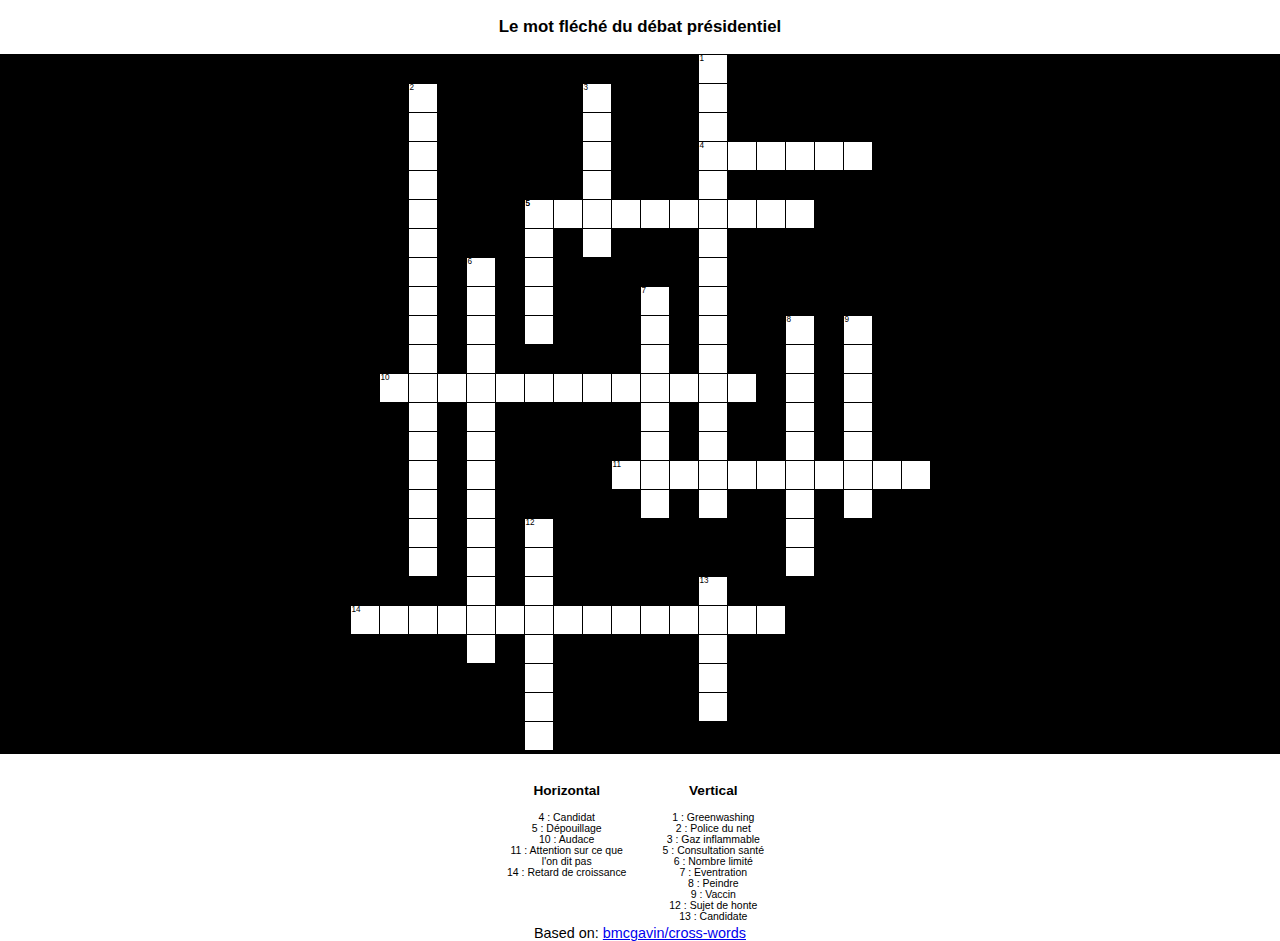
<file: index.html>
<!DOCTYPE html>
<html lang="en">
	<head>
		<title>
			Les mots fléchés des présidents
		</title>
		<link rel="stylesheet" type="text/css" href="cw.css"></link>
		<script type="text/javascript" src="jquery-1.11.0.min.js"></script>
		<script type="text/javascript" src="cw.js"></script>
		<!-- Global site tag (gtag.js) - Google Analytics -->
<script async src="https://www.googletagmanager.com/gtag/js?id=G-DCRGMG4ELN"></script>
<script>
  window.dataLayer = window.dataLayer || [];
  function gtag(){dataLayer.push(arguments);}
  gtag('js', new Date());

  gtag('config', 'G-DCRGMG4ELN');
</script>
	<script type="text/javascript">
	var intersections = {};
intersections["1-down-4"] = "4-across-1";
intersections["4-across-1"] = "1-down-4";
intersections["3-down-5"] = "5-across-3";
intersections["5-across-3"] = "3-down-5";
intersections["1-down-6"] = "5-across-7";
intersections["5-across-7"] = "1-down-6";
intersections["5-across-1"] = "5-down-1";
intersections["5-down-1"] = "5-across-1";
intersections["2-down-11"] = "10-across-2";
intersections["10-across-2"] = "2-down-11";
intersections["6-down-5"] = "10-across-4";
intersections["10-across-4"] = "6-down-5";
intersections["7-down-4"] = "10-across-10";
intersections["10-across-10"] = "7-down-4";
intersections["1-down-12"] = "10-across-12";
intersections["10-across-12"] = "1-down-12";
intersections["7-down-7"] = "11-across-2";
intersections["11-across-2"] = "7-down-7";
intersections["1-down-15"] = "11-across-4";
intersections["11-across-4"] = "1-down-15";
intersections["8-down-6"] = "11-across-7";
intersections["11-across-7"] = "8-down-6";
intersections["9-down-6"] = "11-across-9";
intersections["11-across-9"] = "9-down-6";
intersections["6-down-13"] = "14-across-5";
intersections["14-across-5"] = "6-down-13";
intersections["12-down-4"] = "14-across-7";
intersections["14-across-7"] = "12-down-4";
intersections["13-down-2"] = "14-across-13";
intersections["14-across-13"] = "13-down-2";

	var lengths = {};
lengths["1-down"] = 16;
lengths["2-down"] = 17;
lengths["3-down"] = 6;
lengths["4-across"] = 6;
lengths["5-across"] = 10;
lengths["5-down"] = 5;
lengths["6-down"] = 14;
lengths["7-down"] = 8;
lengths["8-down"] = 9;
lengths["9-down"] = 7;
lengths["10-across"] = 13;
lengths["11-across"] = 11;
lengths["12-down"] = 8;
lengths["13-down"] = 5;
lengths["14-across"] = 15;

	var solutions = {};
solutions["1-down"] = 'CLIMATOHYPOCRITE';
solutions["2-down"] = 'CYBERPATROUILLEUR';
solutions["3-down"] = 'GRISOU';
solutions["4-across"] = 'MACRON';
solutions["5-across"] = 'SPOLIATION';
solutions["5-down"] = 'SEGUR';
solutions["6-down"] = 'NUMERUSCLAUSUS';
solutions["7-down"] = 'HARAKIRI';
solutions["8-down"] = 'RIPOLINER';
solutions["9-down"] = 'SPUTNIK';
solutions["10-across"] = 'OUTRECUIDANCE';
solutions["11-across"] = 'PRETERITION';
solutions["12-down"] = 'OPPROBRE';
solutions["13-down"] = 'LEPEN';
solutions["14-across"] = 'RABOUGRISSEMENT';

	var words_in_clue = {};
words_in_clue["1-down"] = ['1-down'];
words_in_clue["2-down"] = ['2-down'];
words_in_clue["3-down"] = ['3-down'];
words_in_clue["4-across"] = ['4-across'];
words_in_clue["5-across"] = ['5-across'];
words_in_clue["5-down"] = ['5-down'];
words_in_clue["6-down"] = ['6-down'];
words_in_clue["7-down"] = ['7-down'];
words_in_clue["8-down"] = ['8-down'];
words_in_clue["9-down"] = ['9-down'];
words_in_clue["10-across"] = ['10-across'];
words_in_clue["11-across"] = ['11-across'];
words_in_clue["12-down"] = ['12-down'];
words_in_clue["13-down"] = ['13-down'];
words_in_clue["14-across"] = ['14-across'];

	$().ready(function() {
		$("input").keyup(inputBind);
		CrosswordData.active_letter = "";
		CrosswordData.active_word = "";
		CrosswordData.LEFT = 37;
		CrosswordData.RIGHT = 39;
		CrosswordData.UP = 38;
		CrosswordData.DOWN = 40;
		$("div#panel").css("width", document.width - 29 - 580);
		$('input[class*="end"]').each(function(id, element) {
			if (intersections[element.id]) {
				tmp = element.id.split('-');
				$('input#'+intersections[element.id]).addClass('end-'+tmp[1]);
			}
		});
	});
	</script>

	</head>
	<body>
	    <div><h3>Le mot fléché du débat présidentiel</h3></div>
		<div id="padding">
			<div style="background-color: #000"><div id="crossword" class="grid" style="width: 580px; height:696px;">
	<span style="top:0px; left:348px;" class="indicator">1</span>
	<div class="word" id="1-down" style="top: 0px; left:348px; height:464px; width:29px;">
			<input maxlength="1" type="text" id="1-down-1" class="active" style="top:0px; left:0px;" onfocus="highlightWord('1-down', '1');"></input>
		<input maxlength="1" type="text" id="1-down-2" class="active" style="top:29px; left:0px;" onfocus="highlightWord('1-down', '2');"></input>
		<input maxlength="1" type="text" id="1-down-3" class="active" style="top:58px; left:0px;" onfocus="highlightWord('1-down', '3');"></input>
		<input maxlength="1" type="text" id="1-down-4" class="active" style="top:87px; left:0px;" onfocus="highlightWord('1-down', '4');"></input>
		<input maxlength="1" type="text" id="1-down-5" class="active" style="top:116px; left:0px;" onfocus="highlightWord('1-down', '5');"></input>
		<input maxlength="1" type="text" id="1-down-6" class="active" style="top:145px; left:0px;" onfocus="highlightWord('1-down', '6');"></input>
		<input maxlength="1" type="text" id="1-down-7" class="active" style="top:174px; left:0px;" onfocus="highlightWord('1-down', '7');"></input>
		<input maxlength="1" type="text" id="1-down-8" class="active" style="top:203px; left:0px;" onfocus="highlightWord('1-down', '8');"></input>
		<input maxlength="1" type="text" id="1-down-9" class="active" style="top:232px; left:0px;" onfocus="highlightWord('1-down', '9');"></input>
		<input maxlength="1" type="text" id="1-down-10" class="active" style="top:261px; left:0px;" onfocus="highlightWord('1-down', '10');"></input>
		<input maxlength="1" type="text" id="1-down-11" class="active" style="top:290px; left:0px;" onfocus="highlightWord('1-down', '11');"></input>
		<input maxlength="1" type="text" id="1-down-12" class="active" style="top:319px; left:0px;" onfocus="highlightWord('1-down', '12');"></input>
		<input maxlength="1" type="text" id="1-down-13" class="active" style="top:348px; left:0px;" onfocus="highlightWord('1-down', '13');"></input>
		<input maxlength="1" type="text" id="1-down-14" class="active" style="top:377px; left:0px;" onfocus="highlightWord('1-down', '14');"></input>
		<input maxlength="1" type="text" id="1-down-15" class="active" style="top:406px; left:0px;" onfocus="highlightWord('1-down', '15');"></input>
		<input maxlength="1" type="text" id="1-down-16" class="active" style="top:435px; left:0px;" onfocus="highlightWord('1-down', '16');"></input>
	</div>
	<span style="top:29px; left:58px;" class="indicator">2</span>
	<div class="word" id="2-down" style="top: 29px; left:58px; height:493px; width:29px;">
			<input maxlength="1" type="text" id="2-down-1" class="active" style="top:0px; left:0px;" onfocus="highlightWord('2-down', '1');"></input>
		<input maxlength="1" type="text" id="2-down-2" class="active" style="top:29px; left:0px;" onfocus="highlightWord('2-down', '2');"></input>
		<input maxlength="1" type="text" id="2-down-3" class="active" style="top:58px; left:0px;" onfocus="highlightWord('2-down', '3');"></input>
		<input maxlength="1" type="text" id="2-down-4" class="active" style="top:87px; left:0px;" onfocus="highlightWord('2-down', '4');"></input>
		<input maxlength="1" type="text" id="2-down-5" class="active" style="top:116px; left:0px;" onfocus="highlightWord('2-down', '5');"></input>
		<input maxlength="1" type="text" id="2-down-6" class="active" style="top:145px; left:0px;" onfocus="highlightWord('2-down', '6');"></input>
		<input maxlength="1" type="text" id="2-down-7" class="active" style="top:174px; left:0px;" onfocus="highlightWord('2-down', '7');"></input>
		<input maxlength="1" type="text" id="2-down-8" class="active" style="top:203px; left:0px;" onfocus="highlightWord('2-down', '8');"></input>
		<input maxlength="1" type="text" id="2-down-9" class="active" style="top:232px; left:0px;" onfocus="highlightWord('2-down', '9');"></input>
		<input maxlength="1" type="text" id="2-down-10" class="active" style="top:261px; left:0px;" onfocus="highlightWord('2-down', '10');"></input>
		<input maxlength="1" type="text" id="2-down-11" class="active" style="top:290px; left:0px;" onfocus="highlightWord('2-down', '11');"></input>
		<input maxlength="1" type="text" id="2-down-12" class="active" style="top:319px; left:0px;" onfocus="highlightWord('2-down', '12');"></input>
		<input maxlength="1" type="text" id="2-down-13" class="active" style="top:348px; left:0px;" onfocus="highlightWord('2-down', '13');"></input>
		<input maxlength="1" type="text" id="2-down-14" class="active" style="top:377px; left:0px;" onfocus="highlightWord('2-down', '14');"></input>
		<input maxlength="1" type="text" id="2-down-15" class="active" style="top:406px; left:0px;" onfocus="highlightWord('2-down', '15');"></input>
		<input maxlength="1" type="text" id="2-down-16" class="active" style="top:435px; left:0px;" onfocus="highlightWord('2-down', '16');"></input>
		<input maxlength="1" type="text" id="2-down-17" class="active" style="top:464px; left:0px;" onfocus="highlightWord('2-down', '17');"></input>
	</div>
	<span style="top:29px; left:232px;" class="indicator">3</span>
	<div class="word" id="3-down" style="top: 29px; left:232px; height:174px; width:29px;">
			<input maxlength="1" type="text" id="3-down-1" class="active" style="top:0px; left:0px;" onfocus="highlightWord('3-down', '1');"></input>
		<input maxlength="1" type="text" id="3-down-2" class="active" style="top:29px; left:0px;" onfocus="highlightWord('3-down', '2');"></input>
		<input maxlength="1" type="text" id="3-down-3" class="active" style="top:58px; left:0px;" onfocus="highlightWord('3-down', '3');"></input>
		<input maxlength="1" type="text" id="3-down-4" class="active" style="top:87px; left:0px;" onfocus="highlightWord('3-down', '4');"></input>
		<input maxlength="1" type="text" id="3-down-5" class="active" style="top:116px; left:0px;" onfocus="highlightWord('3-down', '5');"></input>
		<input maxlength="1" type="text" id="3-down-6" class="active" style="top:145px; left:0px;" onfocus="highlightWord('3-down', '6');"></input>
	</div>
	<span style="top:87px; left:348px;" class="indicator">4</span>
	<div class="word" id="4-across" style="top: 87px; left:348px; height:29px; width:174px;">
			<input maxlength="1" type="text" id="4-across-1" class="active" style="top:0px; left:0px;" onfocus="highlightWord('4-across', '1');"></input>
		<input maxlength="1" type="text" id="4-across-2" class="active" style="top:0px; left:29px;" onfocus="highlightWord('4-across', '2');"></input>
		<input maxlength="1" type="text" id="4-across-3" class="active" style="top:0px; left:58px;" onfocus="highlightWord('4-across', '3');"></input>
		<input maxlength="1" type="text" id="4-across-4" class="active" style="top:0px; left:87px;" onfocus="highlightWord('4-across', '4');"></input>
		<input maxlength="1" type="text" id="4-across-5" class="active" style="top:0px; left:116px;" onfocus="highlightWord('4-across', '5');"></input>
		<input maxlength="1" type="text" id="4-across-6" class="active" style="top:0px; left:145px;" onfocus="highlightWord('4-across', '6');"></input>
	</div>
	<span style="top:145px; left:174px;" class="indicator">5</span>
	<div class="word" id="5-across" style="top: 145px; left:174px; height:29px; width:290px;">
			<input maxlength="1" type="text" id="5-across-1" class="active" style="top:0px; left:0px;" onfocus="highlightWord('5-across', '1');"></input>
		<input maxlength="1" type="text" id="5-across-2" class="active" style="top:0px; left:29px;" onfocus="highlightWord('5-across', '2');"></input>
		<input maxlength="1" type="text" id="5-across-3" class="active" style="top:0px; left:58px;" onfocus="highlightWord('5-across', '3');"></input>
		<input maxlength="1" type="text" id="5-across-4" class="active" style="top:0px; left:87px;" onfocus="highlightWord('5-across', '4');"></input>
		<input maxlength="1" type="text" id="5-across-5" class="active" style="top:0px; left:116px;" onfocus="highlightWord('5-across', '5');"></input>
		<input maxlength="1" type="text" id="5-across-6" class="active" style="top:0px; left:145px;" onfocus="highlightWord('5-across', '6');"></input>
		<input maxlength="1" type="text" id="5-across-7" class="active" style="top:0px; left:174px;" onfocus="highlightWord('5-across', '7');"></input>
		<input maxlength="1" type="text" id="5-across-8" class="active" style="top:0px; left:203px;" onfocus="highlightWord('5-across', '8');"></input>
		<input maxlength="1" type="text" id="5-across-9" class="active" style="top:0px; left:232px;" onfocus="highlightWord('5-across', '9');"></input>
		<input maxlength="1" type="text" id="5-across-10" class="active" style="top:0px; left:261px;" onfocus="highlightWord('5-across', '10');"></input>
	</div>
	<span style="top:145px; left:174px;" class="indicator">5</span>
	<div class="word" id="5-down" style="top: 145px; left:174px; height:145px; width:29px;">
			<input maxlength="1" type="text" id="5-down-1" class="active" style="top:0px; left:0px;" onfocus="highlightWord('5-down', '1');"></input>
		<input maxlength="1" type="text" id="5-down-2" class="active" style="top:29px; left:0px;" onfocus="highlightWord('5-down', '2');"></input>
		<input maxlength="1" type="text" id="5-down-3" class="active" style="top:58px; left:0px;" onfocus="highlightWord('5-down', '3');"></input>
		<input maxlength="1" type="text" id="5-down-4" class="active" style="top:87px; left:0px;" onfocus="highlightWord('5-down', '4');"></input>
		<input maxlength="1" type="text" id="5-down-5" class="active" style="top:116px; left:0px;" onfocus="highlightWord('5-down', '5');"></input>
	</div>
	<span style="top:203px; left:116px;" class="indicator">6</span>
	<div class="word" id="6-down" style="top: 203px; left:116px; height:406px; width:29px;">
			<input maxlength="1" type="text" id="6-down-1" class="active" style="top:0px; left:0px;" onfocus="highlightWord('6-down', '1');"></input>
		<input maxlength="1" type="text" id="6-down-2" class="active" style="top:29px; left:0px;" onfocus="highlightWord('6-down', '2');"></input>
		<input maxlength="1" type="text" id="6-down-3" class="active" style="top:58px; left:0px;" onfocus="highlightWord('6-down', '3');"></input>
		<input maxlength="1" type="text" id="6-down-4" class="active" style="top:87px; left:0px;" onfocus="highlightWord('6-down', '4');"></input>
		<input maxlength="1" type="text" id="6-down-5" class="active" style="top:116px; left:0px;" onfocus="highlightWord('6-down', '5');"></input>
		<input maxlength="1" type="text" id="6-down-6" class="active" style="top:145px; left:0px;" onfocus="highlightWord('6-down', '6');"></input>
		<input maxlength="1" type="text" id="6-down-7" class="active" style="top:174px; left:0px;" onfocus="highlightWord('6-down', '7');"></input>
		<input maxlength="1" type="text" id="6-down-8" class="active" style="top:203px; left:0px;" onfocus="highlightWord('6-down', '8');"></input>
		<input maxlength="1" type="text" id="6-down-9" class="active" style="top:232px; left:0px;" onfocus="highlightWord('6-down', '9');"></input>
		<input maxlength="1" type="text" id="6-down-10" class="active" style="top:261px; left:0px;" onfocus="highlightWord('6-down', '10');"></input>
		<input maxlength="1" type="text" id="6-down-11" class="active" style="top:290px; left:0px;" onfocus="highlightWord('6-down', '11');"></input>
		<input maxlength="1" type="text" id="6-down-12" class="active" style="top:319px; left:0px;" onfocus="highlightWord('6-down', '12');"></input>
		<input maxlength="1" type="text" id="6-down-13" class="active" style="top:348px; left:0px;" onfocus="highlightWord('6-down', '13');"></input>
		<input maxlength="1" type="text" id="6-down-14" class="active" style="top:377px; left:0px;" onfocus="highlightWord('6-down', '14');"></input>
	</div>
	<span style="top:232px; left:290px;" class="indicator">7</span>
	<div class="word" id="7-down" style="top: 232px; left:290px; height:232px; width:29px;">
			<input maxlength="1" type="text" id="7-down-1" class="active" style="top:0px; left:0px;" onfocus="highlightWord('7-down', '1');"></input>
		<input maxlength="1" type="text" id="7-down-2" class="active" style="top:29px; left:0px;" onfocus="highlightWord('7-down', '2');"></input>
		<input maxlength="1" type="text" id="7-down-3" class="active" style="top:58px; left:0px;" onfocus="highlightWord('7-down', '3');"></input>
		<input maxlength="1" type="text" id="7-down-4" class="active" style="top:87px; left:0px;" onfocus="highlightWord('7-down', '4');"></input>
		<input maxlength="1" type="text" id="7-down-5" class="active" style="top:116px; left:0px;" onfocus="highlightWord('7-down', '5');"></input>
		<input maxlength="1" type="text" id="7-down-6" class="active" style="top:145px; left:0px;" onfocus="highlightWord('7-down', '6');"></input>
		<input maxlength="1" type="text" id="7-down-7" class="active" style="top:174px; left:0px;" onfocus="highlightWord('7-down', '7');"></input>
		<input maxlength="1" type="text" id="7-down-8" class="active" style="top:203px; left:0px;" onfocus="highlightWord('7-down', '8');"></input>
	</div>
	<span style="top:261px; left:435px;" class="indicator">8</span>
	<div class="word" id="8-down" style="top: 261px; left:435px; height:261px; width:29px;">
			<input maxlength="1" type="text" id="8-down-1" class="active" style="top:0px; left:0px;" onfocus="highlightWord('8-down', '1');"></input>
		<input maxlength="1" type="text" id="8-down-2" class="active" style="top:29px; left:0px;" onfocus="highlightWord('8-down', '2');"></input>
		<input maxlength="1" type="text" id="8-down-3" class="active" style="top:58px; left:0px;" onfocus="highlightWord('8-down', '3');"></input>
		<input maxlength="1" type="text" id="8-down-4" class="active" style="top:87px; left:0px;" onfocus="highlightWord('8-down', '4');"></input>
		<input maxlength="1" type="text" id="8-down-5" class="active" style="top:116px; left:0px;" onfocus="highlightWord('8-down', '5');"></input>
		<input maxlength="1" type="text" id="8-down-6" class="active" style="top:145px; left:0px;" onfocus="highlightWord('8-down', '6');"></input>
		<input maxlength="1" type="text" id="8-down-7" class="active" style="top:174px; left:0px;" onfocus="highlightWord('8-down', '7');"></input>
		<input maxlength="1" type="text" id="8-down-8" class="active" style="top:203px; left:0px;" onfocus="highlightWord('8-down', '8');"></input>
		<input maxlength="1" type="text" id="8-down-9" class="active" style="top:232px; left:0px;" onfocus="highlightWord('8-down', '9');"></input>
	</div>
	<span style="top:261px; left:493px;" class="indicator">9</span>
	<div class="word" id="9-down" style="top: 261px; left:493px; height:203px; width:29px;">
			<input maxlength="1" type="text" id="9-down-1" class="active" style="top:0px; left:0px;" onfocus="highlightWord('9-down', '1');"></input>
		<input maxlength="1" type="text" id="9-down-2" class="active" style="top:29px; left:0px;" onfocus="highlightWord('9-down', '2');"></input>
		<input maxlength="1" type="text" id="9-down-3" class="active" style="top:58px; left:0px;" onfocus="highlightWord('9-down', '3');"></input>
		<input maxlength="1" type="text" id="9-down-4" class="active" style="top:87px; left:0px;" onfocus="highlightWord('9-down', '4');"></input>
		<input maxlength="1" type="text" id="9-down-5" class="active" style="top:116px; left:0px;" onfocus="highlightWord('9-down', '5');"></input>
		<input maxlength="1" type="text" id="9-down-6" class="active" style="top:145px; left:0px;" onfocus="highlightWord('9-down', '6');"></input>
		<input maxlength="1" type="text" id="9-down-7" class="active" style="top:174px; left:0px;" onfocus="highlightWord('9-down', '7');"></input>
	</div>
	<span style="top:319px; left:29px;" class="indicator">10</span>
	<div class="word" id="10-across" style="top: 319px; left:29px; height:29px; width:377px;">
			<input maxlength="1" type="text" id="10-across-1" class="active" style="top:0px; left:0px;" onfocus="highlightWord('10-across', '1');"></input>
		<input maxlength="1" type="text" id="10-across-2" class="active" style="top:0px; left:29px;" onfocus="highlightWord('10-across', '2');"></input>
		<input maxlength="1" type="text" id="10-across-3" class="active" style="top:0px; left:58px;" onfocus="highlightWord('10-across', '3');"></input>
		<input maxlength="1" type="text" id="10-across-4" class="active" style="top:0px; left:87px;" onfocus="highlightWord('10-across', '4');"></input>
		<input maxlength="1" type="text" id="10-across-5" class="active" style="top:0px; left:116px;" onfocus="highlightWord('10-across', '5');"></input>
		<input maxlength="1" type="text" id="10-across-6" class="active" style="top:0px; left:145px;" onfocus="highlightWord('10-across', '6');"></input>
		<input maxlength="1" type="text" id="10-across-7" class="active" style="top:0px; left:174px;" onfocus="highlightWord('10-across', '7');"></input>
		<input maxlength="1" type="text" id="10-across-8" class="active" style="top:0px; left:203px;" onfocus="highlightWord('10-across', '8');"></input>
		<input maxlength="1" type="text" id="10-across-9" class="active" style="top:0px; left:232px;" onfocus="highlightWord('10-across', '9');"></input>
		<input maxlength="1" type="text" id="10-across-10" class="active" style="top:0px; left:261px;" onfocus="highlightWord('10-across', '10');"></input>
		<input maxlength="1" type="text" id="10-across-11" class="active" style="top:0px; left:290px;" onfocus="highlightWord('10-across', '11');"></input>
		<input maxlength="1" type="text" id="10-across-12" class="active" style="top:0px; left:319px;" onfocus="highlightWord('10-across', '12');"></input>
		<input maxlength="1" type="text" id="10-across-13" class="active" style="top:0px; left:348px;" onfocus="highlightWord('10-across', '13');"></input>
	</div>
	<span style="top:406px; left:261px;" class="indicator">11</span>
	<div class="word" id="11-across" style="top: 406px; left:261px; height:29px; width:319px;">
			<input maxlength="1" type="text" id="11-across-1" class="active" style="top:0px; left:0px;" onfocus="highlightWord('11-across', '1');"></input>
		<input maxlength="1" type="text" id="11-across-2" class="active" style="top:0px; left:29px;" onfocus="highlightWord('11-across', '2');"></input>
		<input maxlength="1" type="text" id="11-across-3" class="active" style="top:0px; left:58px;" onfocus="highlightWord('11-across', '3');"></input>
		<input maxlength="1" type="text" id="11-across-4" class="active" style="top:0px; left:87px;" onfocus="highlightWord('11-across', '4');"></input>
		<input maxlength="1" type="text" id="11-across-5" class="active" style="top:0px; left:116px;" onfocus="highlightWord('11-across', '5');"></input>
		<input maxlength="1" type="text" id="11-across-6" class="active" style="top:0px; left:145px;" onfocus="highlightWord('11-across', '6');"></input>
		<input maxlength="1" type="text" id="11-across-7" class="active" style="top:0px; left:174px;" onfocus="highlightWord('11-across', '7');"></input>
		<input maxlength="1" type="text" id="11-across-8" class="active" style="top:0px; left:203px;" onfocus="highlightWord('11-across', '8');"></input>
		<input maxlength="1" type="text" id="11-across-9" class="active" style="top:0px; left:232px;" onfocus="highlightWord('11-across', '9');"></input>
		<input maxlength="1" type="text" id="11-across-10" class="active" style="top:0px; left:261px;" onfocus="highlightWord('11-across', '10');"></input>
		<input maxlength="1" type="text" id="11-across-11" class="active" style="top:0px; left:290px;" onfocus="highlightWord('11-across', '11');"></input>
	</div>
	<span style="top:464px; left:174px;" class="indicator">12</span>
	<div class="word" id="12-down" style="top: 464px; left:174px; height:232px; width:29px;">
			<input maxlength="1" type="text" id="12-down-1" class="active" style="top:0px; left:0px;" onfocus="highlightWord('12-down', '1');"></input>
		<input maxlength="1" type="text" id="12-down-2" class="active" style="top:29px; left:0px;" onfocus="highlightWord('12-down', '2');"></input>
		<input maxlength="1" type="text" id="12-down-3" class="active" style="top:58px; left:0px;" onfocus="highlightWord('12-down', '3');"></input>
		<input maxlength="1" type="text" id="12-down-4" class="active" style="top:87px; left:0px;" onfocus="highlightWord('12-down', '4');"></input>
		<input maxlength="1" type="text" id="12-down-5" class="active" style="top:116px; left:0px;" onfocus="highlightWord('12-down', '5');"></input>
		<input maxlength="1" type="text" id="12-down-6" class="active" style="top:145px; left:0px;" onfocus="highlightWord('12-down', '6');"></input>
		<input maxlength="1" type="text" id="12-down-7" class="active" style="top:174px; left:0px;" onfocus="highlightWord('12-down', '7');"></input>
		<input maxlength="1" type="text" id="12-down-8" class="active" style="top:203px; left:0px;" onfocus="highlightWord('12-down', '8');"></input>
	</div>
	<span style="top:522px; left:348px;" class="indicator">13</span>
	<div class="word" id="13-down" style="top: 522px; left:348px; height:145px; width:29px;">
			<input maxlength="1" type="text" id="13-down-1" class="active" style="top:0px; left:0px;" onfocus="highlightWord('13-down', '1');"></input>
		<input maxlength="1" type="text" id="13-down-2" class="active" style="top:29px; left:0px;" onfocus="highlightWord('13-down', '2');"></input>
		<input maxlength="1" type="text" id="13-down-3" class="active" style="top:58px; left:0px;" onfocus="highlightWord('13-down', '3');"></input>
		<input maxlength="1" type="text" id="13-down-4" class="active" style="top:87px; left:0px;" onfocus="highlightWord('13-down', '4');"></input>
		<input maxlength="1" type="text" id="13-down-5" class="active" style="top:116px; left:0px;" onfocus="highlightWord('13-down', '5');"></input>
	</div>
	<span style="top:551px; left:0px;" class="indicator">14</span>
	<div class="word" id="14-across" style="top: 551px; left:0px; height:29px; width:435px;">
			<input maxlength="1" type="text" id="14-across-1" class="active" style="top:0px; left:0px;" onfocus="highlightWord('14-across', '1');"></input>
		<input maxlength="1" type="text" id="14-across-2" class="active" style="top:0px; left:29px;" onfocus="highlightWord('14-across', '2');"></input>
		<input maxlength="1" type="text" id="14-across-3" class="active" style="top:0px; left:58px;" onfocus="highlightWord('14-across', '3');"></input>
		<input maxlength="1" type="text" id="14-across-4" class="active" style="top:0px; left:87px;" onfocus="highlightWord('14-across', '4');"></input>
		<input maxlength="1" type="text" id="14-across-5" class="active" style="top:0px; left:116px;" onfocus="highlightWord('14-across', '5');"></input>
		<input maxlength="1" type="text" id="14-across-6" class="active" style="top:0px; left:145px;" onfocus="highlightWord('14-across', '6');"></input>
		<input maxlength="1" type="text" id="14-across-7" class="active" style="top:0px; left:174px;" onfocus="highlightWord('14-across', '7');"></input>
		<input maxlength="1" type="text" id="14-across-8" class="active" style="top:0px; left:203px;" onfocus="highlightWord('14-across', '8');"></input>
		<input maxlength="1" type="text" id="14-across-9" class="active" style="top:0px; left:232px;" onfocus="highlightWord('14-across', '9');"></input>
		<input maxlength="1" type="text" id="14-across-10" class="active" style="top:0px; left:261px;" onfocus="highlightWord('14-across', '10');"></input>
		<input maxlength="1" type="text" id="14-across-11" class="active" style="top:0px; left:290px;" onfocus="highlightWord('14-across', '11');"></input>
		<input maxlength="1" type="text" id="14-across-12" class="active" style="top:0px; left:319px;" onfocus="highlightWord('14-across', '12');"></input>
		<input maxlength="1" type="text" id="14-across-13" class="active" style="top:0px; left:348px;" onfocus="highlightWord('14-across', '13');"></input>
		<input maxlength="1" type="text" id="14-across-14" class="active" style="top:0px; left:377px;" onfocus="highlightWord('14-across', '14');"></input>
		<input maxlength="1" type="text" id="14-across-15" class="active" style="top:0px; left:406px;" onfocus="highlightWord('14-across', '15');"></input>
	</div>

			</div></div>
			<br />
			<div id="information" class="bottom">
				<div id="across">
					<h3>Horizontal</h3>
	<div id="4-across-clue" class="clue" onClick="highlightWord('4-across');">
		4 : Candidat
	</div>
	<div id="5-across-clue" class="clue" onClick="highlightWord('5-across');">
		5 : Dépouillage
	</div>
	<div id="10-across-clue" class="clue" onClick="highlightWord('10-across');">
		10 : Audace
	</div>
	<div id="11-across-clue" class="clue" onClick="highlightWord('11-across');">
		11 : Attention sur ce que l'on dit pas
	</div>
	<div id="14-across-clue" class="clue" onClick="highlightWord('14-across');">
		14 : Retard de croissance
	</div>

				</div>
				<div id="down">
					<h3>Vertical</h3>
	<div id="1-down-clue" class="clue" onClick="highlightWord('1-down');">
		1 : Greenwashing
	</div>
	<div id="2-down-clue" class="clue" onClick="highlightWord('2-down');">
		2 : Police du net
	</div>
	<div id="3-down-clue" class="clue" onClick="highlightWord('3-down');">
		3 : Gaz inflammable
	</div>
	<div id="5-down-clue" class="clue" onClick="highlightWord('5-down');">
		5 : Consultation santé
	</div>
	<div id="6-down-clue" class="clue" onClick="highlightWord('6-down');">
		6 : Nombre limité
	</div>
	<div id="7-down-clue" class="clue" onClick="highlightWord('7-down');">
		7 : Eventration
	</div>
	<div id="8-down-clue" class="clue" onClick="highlightWord('8-down');">
		8 : Peindre
	</div>
	<div id="9-down-clue" class="clue" onClick="highlightWord('9-down');">
		9 : Vaccin
	</div>
	<div id="12-down-clue" class="clue" onClick="highlightWord('12-down');">
		12 : Sujet de honte
	</div>
	<div id="13-down-clue" class="clue" onClick="highlightWord('13-down');">
		13 : Candidate
	</div>

				</div>
			</div>
		</div>
		<div>
			Based on: <a href="https://github.com/bmcgavin/cross-words">bmcgavin/cross-words</a>
		</div>
	</body>
</html>
</file>
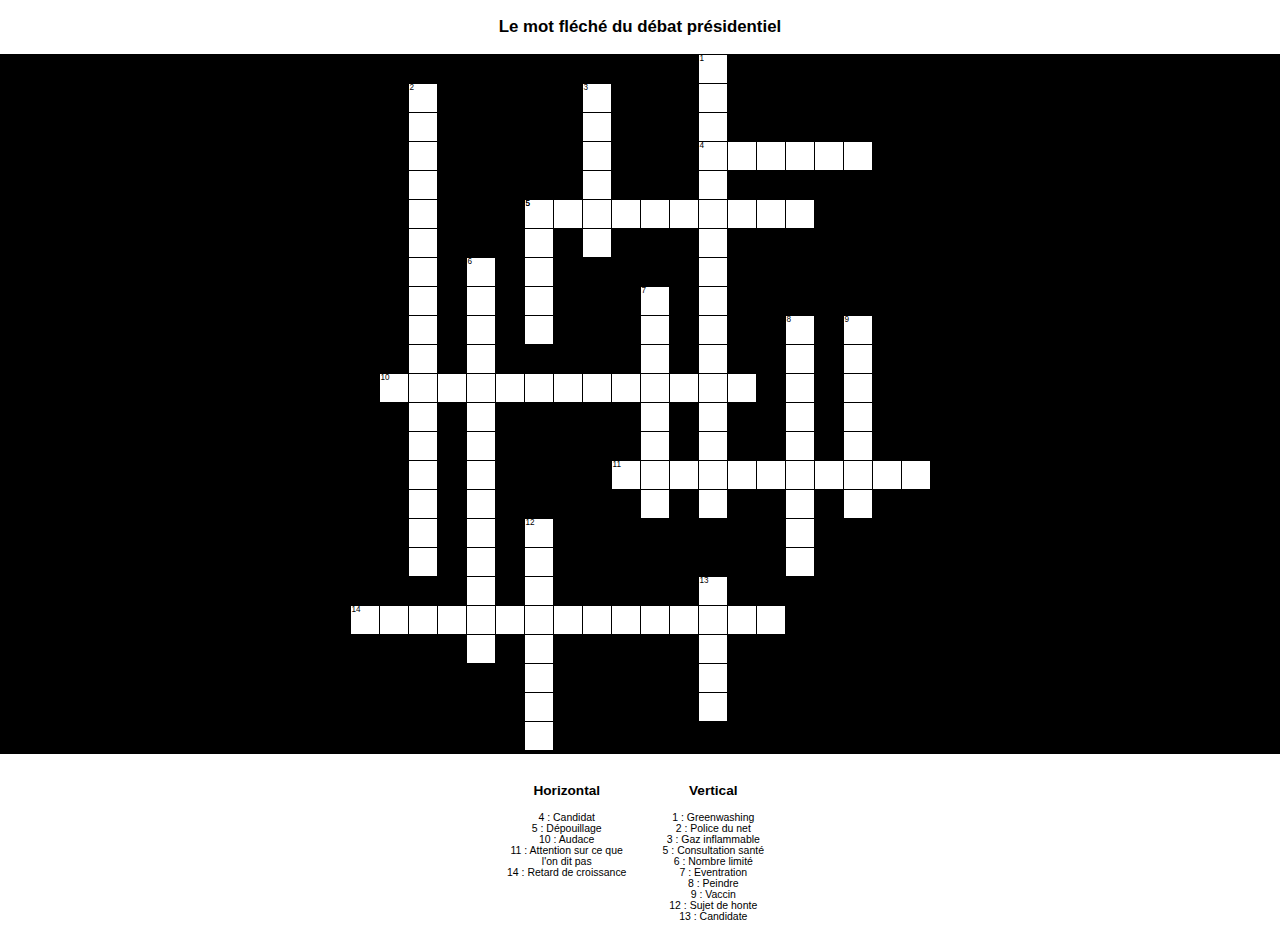
<file: debat_pres.html>
<!DOCTYPE html>
<html lang="en">
	<head>
		<title>
			Les mots fléchés des présidents
		</title>
		<link rel="stylesheet" type="text/css" href="cw.css"></link>
		<script type="text/javascript" src="jquery-1.11.0.min.js"></script>
		<script type="text/javascript" src="cw.js"></script>
	<script type="text/javascript">
	var intersections = {};
intersections["1-down-4"] = "4-across-1";
intersections["4-across-1"] = "1-down-4";
intersections["3-down-5"] = "5-across-3";
intersections["5-across-3"] = "3-down-5";
intersections["1-down-6"] = "5-across-7";
intersections["5-across-7"] = "1-down-6";
intersections["5-across-1"] = "5-down-1";
intersections["5-down-1"] = "5-across-1";
intersections["2-down-11"] = "10-across-2";
intersections["10-across-2"] = "2-down-11";
intersections["6-down-5"] = "10-across-4";
intersections["10-across-4"] = "6-down-5";
intersections["7-down-4"] = "10-across-10";
intersections["10-across-10"] = "7-down-4";
intersections["1-down-12"] = "10-across-12";
intersections["10-across-12"] = "1-down-12";
intersections["7-down-7"] = "11-across-2";
intersections["11-across-2"] = "7-down-7";
intersections["1-down-15"] = "11-across-4";
intersections["11-across-4"] = "1-down-15";
intersections["8-down-6"] = "11-across-7";
intersections["11-across-7"] = "8-down-6";
intersections["9-down-6"] = "11-across-9";
intersections["11-across-9"] = "9-down-6";
intersections["6-down-13"] = "14-across-5";
intersections["14-across-5"] = "6-down-13";
intersections["12-down-4"] = "14-across-7";
intersections["14-across-7"] = "12-down-4";
intersections["13-down-2"] = "14-across-13";
intersections["14-across-13"] = "13-down-2";

	var lengths = {};
lengths["1-down"] = 16;
lengths["2-down"] = 17;
lengths["3-down"] = 6;
lengths["4-across"] = 6;
lengths["5-across"] = 10;
lengths["5-down"] = 5;
lengths["6-down"] = 14;
lengths["7-down"] = 8;
lengths["8-down"] = 9;
lengths["9-down"] = 7;
lengths["10-across"] = 13;
lengths["11-across"] = 11;
lengths["12-down"] = 8;
lengths["13-down"] = 5;
lengths["14-across"] = 15;

	var solutions = {};
solutions["1-down"] = 'CLIMATOHYPOCRITE';
solutions["2-down"] = 'CYBERPATROUILLEUR';
solutions["3-down"] = 'GRISOU';
solutions["4-across"] = 'MACRON';
solutions["5-across"] = 'SPOLIATION';
solutions["5-down"] = 'SEGUR';
solutions["6-down"] = 'NUMERUSCLAUSUS';
solutions["7-down"] = 'HARAKIRI';
solutions["8-down"] = 'RIPOLINER';
solutions["9-down"] = 'SPUTNIK';
solutions["10-across"] = 'OUTRECUIDANCE';
solutions["11-across"] = 'PRETERITION';
solutions["12-down"] = 'OPPROBRE';
solutions["13-down"] = 'LEPEN';
solutions["14-across"] = 'RABOUGRISSEMENT';

	var words_in_clue = {};
words_in_clue["1-down"] = ['1-down'];
words_in_clue["2-down"] = ['2-down'];
words_in_clue["3-down"] = ['3-down'];
words_in_clue["4-across"] = ['4-across'];
words_in_clue["5-across"] = ['5-across'];
words_in_clue["5-down"] = ['5-down'];
words_in_clue["6-down"] = ['6-down'];
words_in_clue["7-down"] = ['7-down'];
words_in_clue["8-down"] = ['8-down'];
words_in_clue["9-down"] = ['9-down'];
words_in_clue["10-across"] = ['10-across'];
words_in_clue["11-across"] = ['11-across'];
words_in_clue["12-down"] = ['12-down'];
words_in_clue["13-down"] = ['13-down'];
words_in_clue["14-across"] = ['14-across'];

	$().ready(function() {
		$("input").keyup(inputBind);
		CrosswordData.active_letter = "";
		CrosswordData.active_word = "";
		CrosswordData.LEFT = 37;
		CrosswordData.RIGHT = 39;
		CrosswordData.UP = 38;
		CrosswordData.DOWN = 40;
		$("div#panel").css("width", document.width - 29 - 580);
		$('input[class*="end"]').each(function(id, element) {
			if (intersections[element.id]) {
				tmp = element.id.split('-');
				$('input#'+intersections[element.id]).addClass('end-'+tmp[1]);
			}
		});
	});
	</script>

	</head>
	<body>
	    <div><h3>Le mot fléché du débat présidentiel</h3></div>
		<div id="padding">
			<div style="background-color: #000"><div id="crossword" class="grid" style="width: 580px; height:696px;">
	<span style="top:0px; left:348px;" class="indicator">1</span>
	<div class="word" id="1-down" style="top: 0px; left:348px; height:464px; width:29px;">
			<input maxlength="1" type="text" id="1-down-1" class="active" style="top:0px; left:0px;" onfocus="highlightWord('1-down', '1');"></input>
		<input maxlength="1" type="text" id="1-down-2" class="active" style="top:29px; left:0px;" onfocus="highlightWord('1-down', '2');"></input>
		<input maxlength="1" type="text" id="1-down-3" class="active" style="top:58px; left:0px;" onfocus="highlightWord('1-down', '3');"></input>
		<input maxlength="1" type="text" id="1-down-4" class="active" style="top:87px; left:0px;" onfocus="highlightWord('1-down', '4');"></input>
		<input maxlength="1" type="text" id="1-down-5" class="active" style="top:116px; left:0px;" onfocus="highlightWord('1-down', '5');"></input>
		<input maxlength="1" type="text" id="1-down-6" class="active" style="top:145px; left:0px;" onfocus="highlightWord('1-down', '6');"></input>
		<input maxlength="1" type="text" id="1-down-7" class="active" style="top:174px; left:0px;" onfocus="highlightWord('1-down', '7');"></input>
		<input maxlength="1" type="text" id="1-down-8" class="active" style="top:203px; left:0px;" onfocus="highlightWord('1-down', '8');"></input>
		<input maxlength="1" type="text" id="1-down-9" class="active" style="top:232px; left:0px;" onfocus="highlightWord('1-down', '9');"></input>
		<input maxlength="1" type="text" id="1-down-10" class="active" style="top:261px; left:0px;" onfocus="highlightWord('1-down', '10');"></input>
		<input maxlength="1" type="text" id="1-down-11" class="active" style="top:290px; left:0px;" onfocus="highlightWord('1-down', '11');"></input>
		<input maxlength="1" type="text" id="1-down-12" class="active" style="top:319px; left:0px;" onfocus="highlightWord('1-down', '12');"></input>
		<input maxlength="1" type="text" id="1-down-13" class="active" style="top:348px; left:0px;" onfocus="highlightWord('1-down', '13');"></input>
		<input maxlength="1" type="text" id="1-down-14" class="active" style="top:377px; left:0px;" onfocus="highlightWord('1-down', '14');"></input>
		<input maxlength="1" type="text" id="1-down-15" class="active" style="top:406px; left:0px;" onfocus="highlightWord('1-down', '15');"></input>
		<input maxlength="1" type="text" id="1-down-16" class="active" style="top:435px; left:0px;" onfocus="highlightWord('1-down', '16');"></input>
	</div>
	<span style="top:29px; left:58px;" class="indicator">2</span>
	<div class="word" id="2-down" style="top: 29px; left:58px; height:493px; width:29px;">
			<input maxlength="1" type="text" id="2-down-1" class="active" style="top:0px; left:0px;" onfocus="highlightWord('2-down', '1');"></input>
		<input maxlength="1" type="text" id="2-down-2" class="active" style="top:29px; left:0px;" onfocus="highlightWord('2-down', '2');"></input>
		<input maxlength="1" type="text" id="2-down-3" class="active" style="top:58px; left:0px;" onfocus="highlightWord('2-down', '3');"></input>
		<input maxlength="1" type="text" id="2-down-4" class="active" style="top:87px; left:0px;" onfocus="highlightWord('2-down', '4');"></input>
		<input maxlength="1" type="text" id="2-down-5" class="active" style="top:116px; left:0px;" onfocus="highlightWord('2-down', '5');"></input>
		<input maxlength="1" type="text" id="2-down-6" class="active" style="top:145px; left:0px;" onfocus="highlightWord('2-down', '6');"></input>
		<input maxlength="1" type="text" id="2-down-7" class="active" style="top:174px; left:0px;" onfocus="highlightWord('2-down', '7');"></input>
		<input maxlength="1" type="text" id="2-down-8" class="active" style="top:203px; left:0px;" onfocus="highlightWord('2-down', '8');"></input>
		<input maxlength="1" type="text" id="2-down-9" class="active" style="top:232px; left:0px;" onfocus="highlightWord('2-down', '9');"></input>
		<input maxlength="1" type="text" id="2-down-10" class="active" style="top:261px; left:0px;" onfocus="highlightWord('2-down', '10');"></input>
		<input maxlength="1" type="text" id="2-down-11" class="active" style="top:290px; left:0px;" onfocus="highlightWord('2-down', '11');"></input>
		<input maxlength="1" type="text" id="2-down-12" class="active" style="top:319px; left:0px;" onfocus="highlightWord('2-down', '12');"></input>
		<input maxlength="1" type="text" id="2-down-13" class="active" style="top:348px; left:0px;" onfocus="highlightWord('2-down', '13');"></input>
		<input maxlength="1" type="text" id="2-down-14" class="active" style="top:377px; left:0px;" onfocus="highlightWord('2-down', '14');"></input>
		<input maxlength="1" type="text" id="2-down-15" class="active" style="top:406px; left:0px;" onfocus="highlightWord('2-down', '15');"></input>
		<input maxlength="1" type="text" id="2-down-16" class="active" style="top:435px; left:0px;" onfocus="highlightWord('2-down', '16');"></input>
		<input maxlength="1" type="text" id="2-down-17" class="active" style="top:464px; left:0px;" onfocus="highlightWord('2-down', '17');"></input>
	</div>
	<span style="top:29px; left:232px;" class="indicator">3</span>
	<div class="word" id="3-down" style="top: 29px; left:232px; height:174px; width:29px;">
			<input maxlength="1" type="text" id="3-down-1" class="active" style="top:0px; left:0px;" onfocus="highlightWord('3-down', '1');"></input>
		<input maxlength="1" type="text" id="3-down-2" class="active" style="top:29px; left:0px;" onfocus="highlightWord('3-down', '2');"></input>
		<input maxlength="1" type="text" id="3-down-3" class="active" style="top:58px; left:0px;" onfocus="highlightWord('3-down', '3');"></input>
		<input maxlength="1" type="text" id="3-down-4" class="active" style="top:87px; left:0px;" onfocus="highlightWord('3-down', '4');"></input>
		<input maxlength="1" type="text" id="3-down-5" class="active" style="top:116px; left:0px;" onfocus="highlightWord('3-down', '5');"></input>
		<input maxlength="1" type="text" id="3-down-6" class="active" style="top:145px; left:0px;" onfocus="highlightWord('3-down', '6');"></input>
	</div>
	<span style="top:87px; left:348px;" class="indicator">4</span>
	<div class="word" id="4-across" style="top: 87px; left:348px; height:29px; width:174px;">
			<input maxlength="1" type="text" id="4-across-1" class="active" style="top:0px; left:0px;" onfocus="highlightWord('4-across', '1');"></input>
		<input maxlength="1" type="text" id="4-across-2" class="active" style="top:0px; left:29px;" onfocus="highlightWord('4-across', '2');"></input>
		<input maxlength="1" type="text" id="4-across-3" class="active" style="top:0px; left:58px;" onfocus="highlightWord('4-across', '3');"></input>
		<input maxlength="1" type="text" id="4-across-4" class="active" style="top:0px; left:87px;" onfocus="highlightWord('4-across', '4');"></input>
		<input maxlength="1" type="text" id="4-across-5" class="active" style="top:0px; left:116px;" onfocus="highlightWord('4-across', '5');"></input>
		<input maxlength="1" type="text" id="4-across-6" class="active" style="top:0px; left:145px;" onfocus="highlightWord('4-across', '6');"></input>
	</div>
	<span style="top:145px; left:174px;" class="indicator">5</span>
	<div class="word" id="5-across" style="top: 145px; left:174px; height:29px; width:290px;">
			<input maxlength="1" type="text" id="5-across-1" class="active" style="top:0px; left:0px;" onfocus="highlightWord('5-across', '1');"></input>
		<input maxlength="1" type="text" id="5-across-2" class="active" style="top:0px; left:29px;" onfocus="highlightWord('5-across', '2');"></input>
		<input maxlength="1" type="text" id="5-across-3" class="active" style="top:0px; left:58px;" onfocus="highlightWord('5-across', '3');"></input>
		<input maxlength="1" type="text" id="5-across-4" class="active" style="top:0px; left:87px;" onfocus="highlightWord('5-across', '4');"></input>
		<input maxlength="1" type="text" id="5-across-5" class="active" style="top:0px; left:116px;" onfocus="highlightWord('5-across', '5');"></input>
		<input maxlength="1" type="text" id="5-across-6" class="active" style="top:0px; left:145px;" onfocus="highlightWord('5-across', '6');"></input>
		<input maxlength="1" type="text" id="5-across-7" class="active" style="top:0px; left:174px;" onfocus="highlightWord('5-across', '7');"></input>
		<input maxlength="1" type="text" id="5-across-8" class="active" style="top:0px; left:203px;" onfocus="highlightWord('5-across', '8');"></input>
		<input maxlength="1" type="text" id="5-across-9" class="active" style="top:0px; left:232px;" onfocus="highlightWord('5-across', '9');"></input>
		<input maxlength="1" type="text" id="5-across-10" class="active" style="top:0px; left:261px;" onfocus="highlightWord('5-across', '10');"></input>
	</div>
	<span style="top:145px; left:174px;" class="indicator">5</span>
	<div class="word" id="5-down" style="top: 145px; left:174px; height:145px; width:29px;">
			<input maxlength="1" type="text" id="5-down-1" class="active" style="top:0px; left:0px;" onfocus="highlightWord('5-down', '1');"></input>
		<input maxlength="1" type="text" id="5-down-2" class="active" style="top:29px; left:0px;" onfocus="highlightWord('5-down', '2');"></input>
		<input maxlength="1" type="text" id="5-down-3" class="active" style="top:58px; left:0px;" onfocus="highlightWord('5-down', '3');"></input>
		<input maxlength="1" type="text" id="5-down-4" class="active" style="top:87px; left:0px;" onfocus="highlightWord('5-down', '4');"></input>
		<input maxlength="1" type="text" id="5-down-5" class="active" style="top:116px; left:0px;" onfocus="highlightWord('5-down', '5');"></input>
	</div>
	<span style="top:203px; left:116px;" class="indicator">6</span>
	<div class="word" id="6-down" style="top: 203px; left:116px; height:406px; width:29px;">
			<input maxlength="1" type="text" id="6-down-1" class="active" style="top:0px; left:0px;" onfocus="highlightWord('6-down', '1');"></input>
		<input maxlength="1" type="text" id="6-down-2" class="active" style="top:29px; left:0px;" onfocus="highlightWord('6-down', '2');"></input>
		<input maxlength="1" type="text" id="6-down-3" class="active" style="top:58px; left:0px;" onfocus="highlightWord('6-down', '3');"></input>
		<input maxlength="1" type="text" id="6-down-4" class="active" style="top:87px; left:0px;" onfocus="highlightWord('6-down', '4');"></input>
		<input maxlength="1" type="text" id="6-down-5" class="active" style="top:116px; left:0px;" onfocus="highlightWord('6-down', '5');"></input>
		<input maxlength="1" type="text" id="6-down-6" class="active" style="top:145px; left:0px;" onfocus="highlightWord('6-down', '6');"></input>
		<input maxlength="1" type="text" id="6-down-7" class="active" style="top:174px; left:0px;" onfocus="highlightWord('6-down', '7');"></input>
		<input maxlength="1" type="text" id="6-down-8" class="active" style="top:203px; left:0px;" onfocus="highlightWord('6-down', '8');"></input>
		<input maxlength="1" type="text" id="6-down-9" class="active" style="top:232px; left:0px;" onfocus="highlightWord('6-down', '9');"></input>
		<input maxlength="1" type="text" id="6-down-10" class="active" style="top:261px; left:0px;" onfocus="highlightWord('6-down', '10');"></input>
		<input maxlength="1" type="text" id="6-down-11" class="active" style="top:290px; left:0px;" onfocus="highlightWord('6-down', '11');"></input>
		<input maxlength="1" type="text" id="6-down-12" class="active" style="top:319px; left:0px;" onfocus="highlightWord('6-down', '12');"></input>
		<input maxlength="1" type="text" id="6-down-13" class="active" style="top:348px; left:0px;" onfocus="highlightWord('6-down', '13');"></input>
		<input maxlength="1" type="text" id="6-down-14" class="active" style="top:377px; left:0px;" onfocus="highlightWord('6-down', '14');"></input>
	</div>
	<span style="top:232px; left:290px;" class="indicator">7</span>
	<div class="word" id="7-down" style="top: 232px; left:290px; height:232px; width:29px;">
			<input maxlength="1" type="text" id="7-down-1" class="active" style="top:0px; left:0px;" onfocus="highlightWord('7-down', '1');"></input>
		<input maxlength="1" type="text" id="7-down-2" class="active" style="top:29px; left:0px;" onfocus="highlightWord('7-down', '2');"></input>
		<input maxlength="1" type="text" id="7-down-3" class="active" style="top:58px; left:0px;" onfocus="highlightWord('7-down', '3');"></input>
		<input maxlength="1" type="text" id="7-down-4" class="active" style="top:87px; left:0px;" onfocus="highlightWord('7-down', '4');"></input>
		<input maxlength="1" type="text" id="7-down-5" class="active" style="top:116px; left:0px;" onfocus="highlightWord('7-down', '5');"></input>
		<input maxlength="1" type="text" id="7-down-6" class="active" style="top:145px; left:0px;" onfocus="highlightWord('7-down', '6');"></input>
		<input maxlength="1" type="text" id="7-down-7" class="active" style="top:174px; left:0px;" onfocus="highlightWord('7-down', '7');"></input>
		<input maxlength="1" type="text" id="7-down-8" class="active" style="top:203px; left:0px;" onfocus="highlightWord('7-down', '8');"></input>
	</div>
	<span style="top:261px; left:435px;" class="indicator">8</span>
	<div class="word" id="8-down" style="top: 261px; left:435px; height:261px; width:29px;">
			<input maxlength="1" type="text" id="8-down-1" class="active" style="top:0px; left:0px;" onfocus="highlightWord('8-down', '1');"></input>
		<input maxlength="1" type="text" id="8-down-2" class="active" style="top:29px; left:0px;" onfocus="highlightWord('8-down', '2');"></input>
		<input maxlength="1" type="text" id="8-down-3" class="active" style="top:58px; left:0px;" onfocus="highlightWord('8-down', '3');"></input>
		<input maxlength="1" type="text" id="8-down-4" class="active" style="top:87px; left:0px;" onfocus="highlightWord('8-down', '4');"></input>
		<input maxlength="1" type="text" id="8-down-5" class="active" style="top:116px; left:0px;" onfocus="highlightWord('8-down', '5');"></input>
		<input maxlength="1" type="text" id="8-down-6" class="active" style="top:145px; left:0px;" onfocus="highlightWord('8-down', '6');"></input>
		<input maxlength="1" type="text" id="8-down-7" class="active" style="top:174px; left:0px;" onfocus="highlightWord('8-down', '7');"></input>
		<input maxlength="1" type="text" id="8-down-8" class="active" style="top:203px; left:0px;" onfocus="highlightWord('8-down', '8');"></input>
		<input maxlength="1" type="text" id="8-down-9" class="active" style="top:232px; left:0px;" onfocus="highlightWord('8-down', '9');"></input>
	</div>
	<span style="top:261px; left:493px;" class="indicator">9</span>
	<div class="word" id="9-down" style="top: 261px; left:493px; height:203px; width:29px;">
			<input maxlength="1" type="text" id="9-down-1" class="active" style="top:0px; left:0px;" onfocus="highlightWord('9-down', '1');"></input>
		<input maxlength="1" type="text" id="9-down-2" class="active" style="top:29px; left:0px;" onfocus="highlightWord('9-down', '2');"></input>
		<input maxlength="1" type="text" id="9-down-3" class="active" style="top:58px; left:0px;" onfocus="highlightWord('9-down', '3');"></input>
		<input maxlength="1" type="text" id="9-down-4" class="active" style="top:87px; left:0px;" onfocus="highlightWord('9-down', '4');"></input>
		<input maxlength="1" type="text" id="9-down-5" class="active" style="top:116px; left:0px;" onfocus="highlightWord('9-down', '5');"></input>
		<input maxlength="1" type="text" id="9-down-6" class="active" style="top:145px; left:0px;" onfocus="highlightWord('9-down', '6');"></input>
		<input maxlength="1" type="text" id="9-down-7" class="active" style="top:174px; left:0px;" onfocus="highlightWord('9-down', '7');"></input>
	</div>
	<span style="top:319px; left:29px;" class="indicator">10</span>
	<div class="word" id="10-across" style="top: 319px; left:29px; height:29px; width:377px;">
			<input maxlength="1" type="text" id="10-across-1" class="active" style="top:0px; left:0px;" onfocus="highlightWord('10-across', '1');"></input>
		<input maxlength="1" type="text" id="10-across-2" class="active" style="top:0px; left:29px;" onfocus="highlightWord('10-across', '2');"></input>
		<input maxlength="1" type="text" id="10-across-3" class="active" style="top:0px; left:58px;" onfocus="highlightWord('10-across', '3');"></input>
		<input maxlength="1" type="text" id="10-across-4" class="active" style="top:0px; left:87px;" onfocus="highlightWord('10-across', '4');"></input>
		<input maxlength="1" type="text" id="10-across-5" class="active" style="top:0px; left:116px;" onfocus="highlightWord('10-across', '5');"></input>
		<input maxlength="1" type="text" id="10-across-6" class="active" style="top:0px; left:145px;" onfocus="highlightWord('10-across', '6');"></input>
		<input maxlength="1" type="text" id="10-across-7" class="active" style="top:0px; left:174px;" onfocus="highlightWord('10-across', '7');"></input>
		<input maxlength="1" type="text" id="10-across-8" class="active" style="top:0px; left:203px;" onfocus="highlightWord('10-across', '8');"></input>
		<input maxlength="1" type="text" id="10-across-9" class="active" style="top:0px; left:232px;" onfocus="highlightWord('10-across', '9');"></input>
		<input maxlength="1" type="text" id="10-across-10" class="active" style="top:0px; left:261px;" onfocus="highlightWord('10-across', '10');"></input>
		<input maxlength="1" type="text" id="10-across-11" class="active" style="top:0px; left:290px;" onfocus="highlightWord('10-across', '11');"></input>
		<input maxlength="1" type="text" id="10-across-12" class="active" style="top:0px; left:319px;" onfocus="highlightWord('10-across', '12');"></input>
		<input maxlength="1" type="text" id="10-across-13" class="active" style="top:0px; left:348px;" onfocus="highlightWord('10-across', '13');"></input>
	</div>
	<span style="top:406px; left:261px;" class="indicator">11</span>
	<div class="word" id="11-across" style="top: 406px; left:261px; height:29px; width:319px;">
			<input maxlength="1" type="text" id="11-across-1" class="active" style="top:0px; left:0px;" onfocus="highlightWord('11-across', '1');"></input>
		<input maxlength="1" type="text" id="11-across-2" class="active" style="top:0px; left:29px;" onfocus="highlightWord('11-across', '2');"></input>
		<input maxlength="1" type="text" id="11-across-3" class="active" style="top:0px; left:58px;" onfocus="highlightWord('11-across', '3');"></input>
		<input maxlength="1" type="text" id="11-across-4" class="active" style="top:0px; left:87px;" onfocus="highlightWord('11-across', '4');"></input>
		<input maxlength="1" type="text" id="11-across-5" class="active" style="top:0px; left:116px;" onfocus="highlightWord('11-across', '5');"></input>
		<input maxlength="1" type="text" id="11-across-6" class="active" style="top:0px; left:145px;" onfocus="highlightWord('11-across', '6');"></input>
		<input maxlength="1" type="text" id="11-across-7" class="active" style="top:0px; left:174px;" onfocus="highlightWord('11-across', '7');"></input>
		<input maxlength="1" type="text" id="11-across-8" class="active" style="top:0px; left:203px;" onfocus="highlightWord('11-across', '8');"></input>
		<input maxlength="1" type="text" id="11-across-9" class="active" style="top:0px; left:232px;" onfocus="highlightWord('11-across', '9');"></input>
		<input maxlength="1" type="text" id="11-across-10" class="active" style="top:0px; left:261px;" onfocus="highlightWord('11-across', '10');"></input>
		<input maxlength="1" type="text" id="11-across-11" class="active" style="top:0px; left:290px;" onfocus="highlightWord('11-across', '11');"></input>
	</div>
	<span style="top:464px; left:174px;" class="indicator">12</span>
	<div class="word" id="12-down" style="top: 464px; left:174px; height:232px; width:29px;">
			<input maxlength="1" type="text" id="12-down-1" class="active" style="top:0px; left:0px;" onfocus="highlightWord('12-down', '1');"></input>
		<input maxlength="1" type="text" id="12-down-2" class="active" style="top:29px; left:0px;" onfocus="highlightWord('12-down', '2');"></input>
		<input maxlength="1" type="text" id="12-down-3" class="active" style="top:58px; left:0px;" onfocus="highlightWord('12-down', '3');"></input>
		<input maxlength="1" type="text" id="12-down-4" class="active" style="top:87px; left:0px;" onfocus="highlightWord('12-down', '4');"></input>
		<input maxlength="1" type="text" id="12-down-5" class="active" style="top:116px; left:0px;" onfocus="highlightWord('12-down', '5');"></input>
		<input maxlength="1" type="text" id="12-down-6" class="active" style="top:145px; left:0px;" onfocus="highlightWord('12-down', '6');"></input>
		<input maxlength="1" type="text" id="12-down-7" class="active" style="top:174px; left:0px;" onfocus="highlightWord('12-down', '7');"></input>
		<input maxlength="1" type="text" id="12-down-8" class="active" style="top:203px; left:0px;" onfocus="highlightWord('12-down', '8');"></input>
	</div>
	<span style="top:522px; left:348px;" class="indicator">13</span>
	<div class="word" id="13-down" style="top: 522px; left:348px; height:145px; width:29px;">
			<input maxlength="1" type="text" id="13-down-1" class="active" style="top:0px; left:0px;" onfocus="highlightWord('13-down', '1');"></input>
		<input maxlength="1" type="text" id="13-down-2" class="active" style="top:29px; left:0px;" onfocus="highlightWord('13-down', '2');"></input>
		<input maxlength="1" type="text" id="13-down-3" class="active" style="top:58px; left:0px;" onfocus="highlightWord('13-down', '3');"></input>
		<input maxlength="1" type="text" id="13-down-4" class="active" style="top:87px; left:0px;" onfocus="highlightWord('13-down', '4');"></input>
		<input maxlength="1" type="text" id="13-down-5" class="active" style="top:116px; left:0px;" onfocus="highlightWord('13-down', '5');"></input>
	</div>
	<span style="top:551px; left:0px;" class="indicator">14</span>
	<div class="word" id="14-across" style="top: 551px; left:0px; height:29px; width:435px;">
			<input maxlength="1" type="text" id="14-across-1" class="active" style="top:0px; left:0px;" onfocus="highlightWord('14-across', '1');"></input>
		<input maxlength="1" type="text" id="14-across-2" class="active" style="top:0px; left:29px;" onfocus="highlightWord('14-across', '2');"></input>
		<input maxlength="1" type="text" id="14-across-3" class="active" style="top:0px; left:58px;" onfocus="highlightWord('14-across', '3');"></input>
		<input maxlength="1" type="text" id="14-across-4" class="active" style="top:0px; left:87px;" onfocus="highlightWord('14-across', '4');"></input>
		<input maxlength="1" type="text" id="14-across-5" class="active" style="top:0px; left:116px;" onfocus="highlightWord('14-across', '5');"></input>
		<input maxlength="1" type="text" id="14-across-6" class="active" style="top:0px; left:145px;" onfocus="highlightWord('14-across', '6');"></input>
		<input maxlength="1" type="text" id="14-across-7" class="active" style="top:0px; left:174px;" onfocus="highlightWord('14-across', '7');"></input>
		<input maxlength="1" type="text" id="14-across-8" class="active" style="top:0px; left:203px;" onfocus="highlightWord('14-across', '8');"></input>
		<input maxlength="1" type="text" id="14-across-9" class="active" style="top:0px; left:232px;" onfocus="highlightWord('14-across', '9');"></input>
		<input maxlength="1" type="text" id="14-across-10" class="active" style="top:0px; left:261px;" onfocus="highlightWord('14-across', '10');"></input>
		<input maxlength="1" type="text" id="14-across-11" class="active" style="top:0px; left:290px;" onfocus="highlightWord('14-across', '11');"></input>
		<input maxlength="1" type="text" id="14-across-12" class="active" style="top:0px; left:319px;" onfocus="highlightWord('14-across', '12');"></input>
		<input maxlength="1" type="text" id="14-across-13" class="active" style="top:0px; left:348px;" onfocus="highlightWord('14-across', '13');"></input>
		<input maxlength="1" type="text" id="14-across-14" class="active" style="top:0px; left:377px;" onfocus="highlightWord('14-across', '14');"></input>
		<input maxlength="1" type="text" id="14-across-15" class="active" style="top:0px; left:406px;" onfocus="highlightWord('14-across', '15');"></input>
	</div>

			</div></div>
			<br />
			<div id="information" class="bottom">
				<div id="across">
					<h3>Horizontal</h3>
	<div id="4-across-clue" class="clue" onClick="highlightWord('4-across');">
		4 : Candidat
	</div>
	<div id="5-across-clue" class="clue" onClick="highlightWord('5-across');">
		5 : Dépouillage
	</div>
	<div id="10-across-clue" class="clue" onClick="highlightWord('10-across');">
		10 : Audace
	</div>
	<div id="11-across-clue" class="clue" onClick="highlightWord('11-across');">
		11 : Attention sur ce que l'on dit pas
	</div>
	<div id="14-across-clue" class="clue" onClick="highlightWord('14-across');">
		14 : Retard de croissance
	</div>

				</div>
				<div id="down">
					<h3>Vertical</h3>
	<div id="1-down-clue" class="clue" onClick="highlightWord('1-down');">
		1 : Greenwashing
	</div>
	<div id="2-down-clue" class="clue" onClick="highlightWord('2-down');">
		2 : Police du net
	</div>
	<div id="3-down-clue" class="clue" onClick="highlightWord('3-down');">
		3 : Gaz inflammable
	</div>
	<div id="5-down-clue" class="clue" onClick="highlightWord('5-down');">
		5 : Consultation santé
	</div>
	<div id="6-down-clue" class="clue" onClick="highlightWord('6-down');">
		6 : Nombre limité
	</div>
	<div id="7-down-clue" class="clue" onClick="highlightWord('7-down');">
		7 : Eventration
	</div>
	<div id="8-down-clue" class="clue" onClick="highlightWord('8-down');">
		8 : Peindre
	</div>
	<div id="9-down-clue" class="clue" onClick="highlightWord('9-down');">
		9 : Vaccin
	</div>
	<div id="12-down-clue" class="clue" onClick="highlightWord('12-down');">
		12 : Sujet de honte
	</div>
	<div id="13-down-clue" class="clue" onClick="highlightWord('13-down');">
		13 : Candidate
	</div>

				</div>
			</div>
		</div>
	</body>
</html>
</file>
<file: cw.css>
body
{
	padding: 0;
	margin: 0;
	text-align: center;
}

div#padding {
	position: relative;
	left: 0px;
	text-align: center;
}

p.small {
	font-size: 0.6em;
}

div.right {
	position: relative;
	float:right;
	z-index: 100;
    max-width: 40%;
}

div#across {
	float: left;
	width: 45%;
}

div#down {
	float: right;
	width: 45%;
}

div#buttons {
	width: 100%;
}

div#crossword {
	display: inline-block;
	z-index: 0;
	background-color: black;
	position: relative;
	border-right: 1px solid;
	border-bottom: 1px solid;
}

div#active-clue {
	font-size: 1.2em;
}

div#active-word {
    position: relative;
}

div.hyphen-across {
	position: absolute;
	top: 13px;
	background-color: black;
	z-index: 100;
	height: 3px;
	width: 10px;
}

div.hyphen-down {
	position: absolute;
	left: 13px;
	background-color: black;
	z-index: 100;
	height: 10px;
	width: 3px;
}

div.word {
	position: absolute;
	background-color: black;
}

div.darken {
	font-weight: bold;
}

div#information {
	position: relative;
	display: inline-block;
}

div#clues {
	clear: both;
	position:relative;
}

div {
	background-color: white;
	font-family: arial;
	font-size: 0.9em;
	margin: 0;
	padding: 0;
}

input {
	position: absolute;
	width: 28px;
	height: 28px;
	border: 1px solid;
	text-align: center;
	margin: 0;
	padding: 0;
}

input.highlight {
	position: absolute;
	background-color: orange;
	z-index: 100;
}

input.correct {
	position: absolute;
	background-color: green !important;
	z-index: 200;
}

input.end-across {
	width: 26px;
}

input.end-down {
	height: 26px;
}


span {
	z-index: 3000;
	position: absolute;
	font-family: arial;
	font-size: 0.7em;
	padding-left: 2px;
}
</file>
